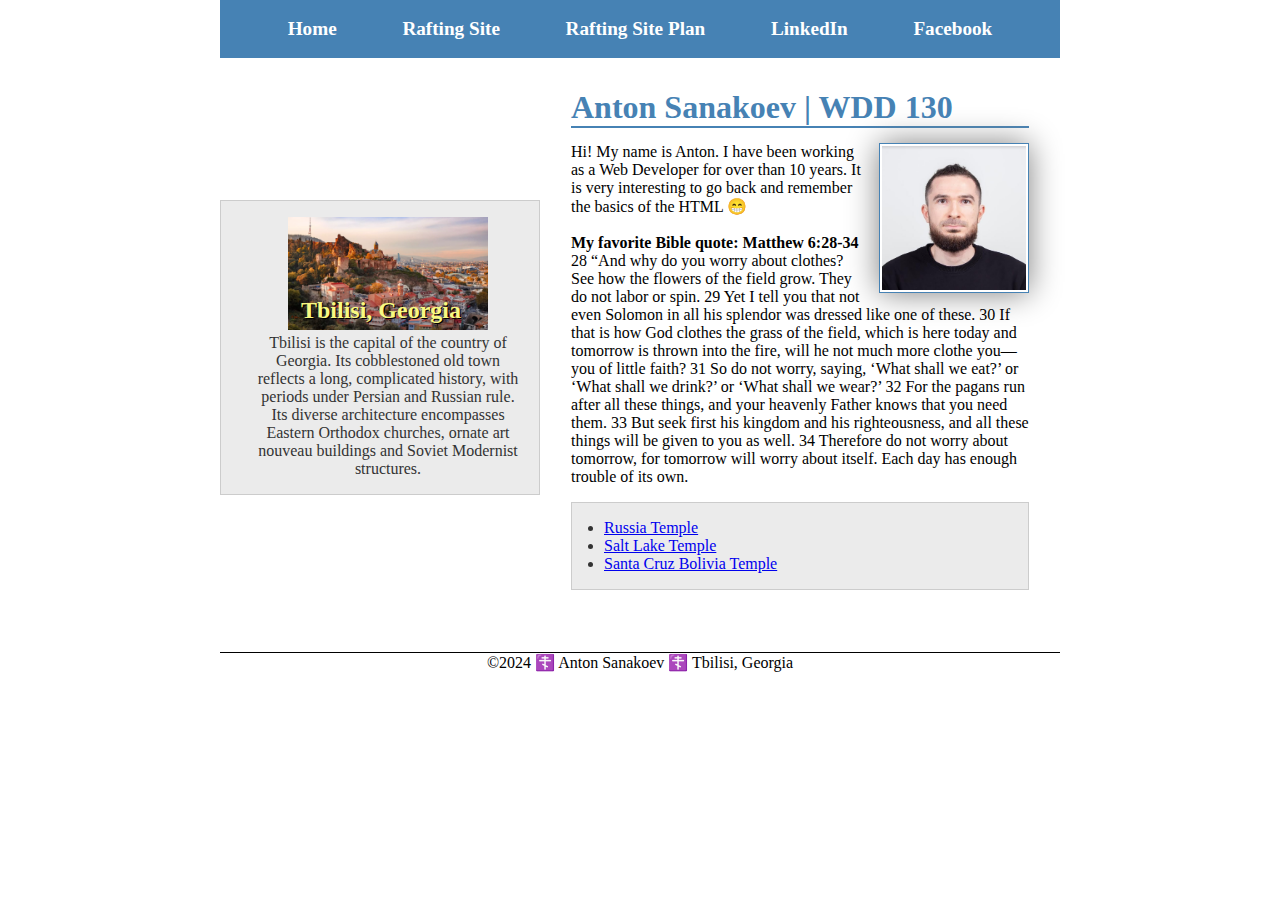
<file: index.html>
<!DOCTYPE html>
<html lang="en-US">
<head>
    <meta charset="utf-8">
    <meta name="viewport" content="width=device-width, initial-scale=1.0">
    <title>Anton Sanakoev | WDD 130</title>
    <link rel="stylesheet" href="styles/styles.css">
    <meta name="description" content="The page gives a short version of BIO of BYU-I student Anton Sanakoev">
    <meta name="author" content="Anton Sanakoev">
</head>
<body>
    <header>
        <nav>
            <a href="#">Home</a>
            <a href="wwr/">Rafting Site</a>
            <a href="wwr/site-plan-rafting.html">Rafting Site Plan</a>
            <a href="https://www.linkedin.com/in/anton-sanakoev/" target="_blank">LinkedIn</a>
            <a href="https://www.facebook.com/healMyDarkSoul/" target="_blank">Facebook</a>
        </nav>
    </header>
    <div class="grid">
        <main>
            <h1>Anton Sanakoev | WDD 130</h1>
            <img src="images/profile.jpg" alt="Anton Sanakoev Photo" width="200">
            <p>Hi! My name is Anton. I have been working as a Web Developer for over than 10 years. It is very interesting to go back and remember the basics of the HTML 😁</p>

            <br>
            <strong>My favorite Bible quote: Matthew 6:28-34</strong>
            <p>
                28 “And why do you worry about clothes? See how the flowers of the field grow. They do not labor or spin. 29 Yet I tell you that not even Solomon in all his splendor was dressed like one of these. 30 If that is how God clothes the grass of the field, which is here today and tomorrow is thrown into the fire, will he not much more clothe you—you of little faith? 31 So do not worry, saying, ‘What shall we eat?’ or ‘What shall we drink?’ or ‘What shall we wear?’ 32 For the pagans run after all these things, and your heavenly Father knows that you need them. 33 But seek first his kingdom and his righteousness, and all these things will be given to you as well. 34 Therefore do not worry about tomorrow, for tomorrow will worry about itself. Each day has enough trouble of its own.
            </p>

            <ul class="box">
                <li><a href="https://www.churchofjesuschrist.org/temples/details/russia-temple" target="_blank">Russia Temple</a></li>
                <li><a href="https://www.churchofjesuschrist.org/temples/details/salt-lake-temple" target="_blank">Salt Lake Temple</a></li>
                <li><a href="https://www.churchofjesuschrist.org/temples/details/santa-cruz-bolivia-temple" target="_blank">Santa Cruz Bolivia Temple</a></li>
            </ul>
        </main>
        <aside class="box">
            <h2>Tbilisi, Georgia</h2>
            <img src="images/tbilisi.webp" alt="Tbilisi">
            <p>Tbilisi is the capital of the country of Georgia. Its cobblestoned old town reflects a long, complicated history, with periods under Persian and Russian rule. Its diverse architecture encompasses Eastern Orthodox churches, ornate art nouveau buildings and Soviet Modernist structures.</p>
        </aside>
    </div>
    <footer>
        <p>&copy;2024 ☦️ Anton Sanakoev ☦️ Tbilisi, Georgia</p>
    </footer>
</body>
<!-- 2024-05-21 -->
</html>
</file>
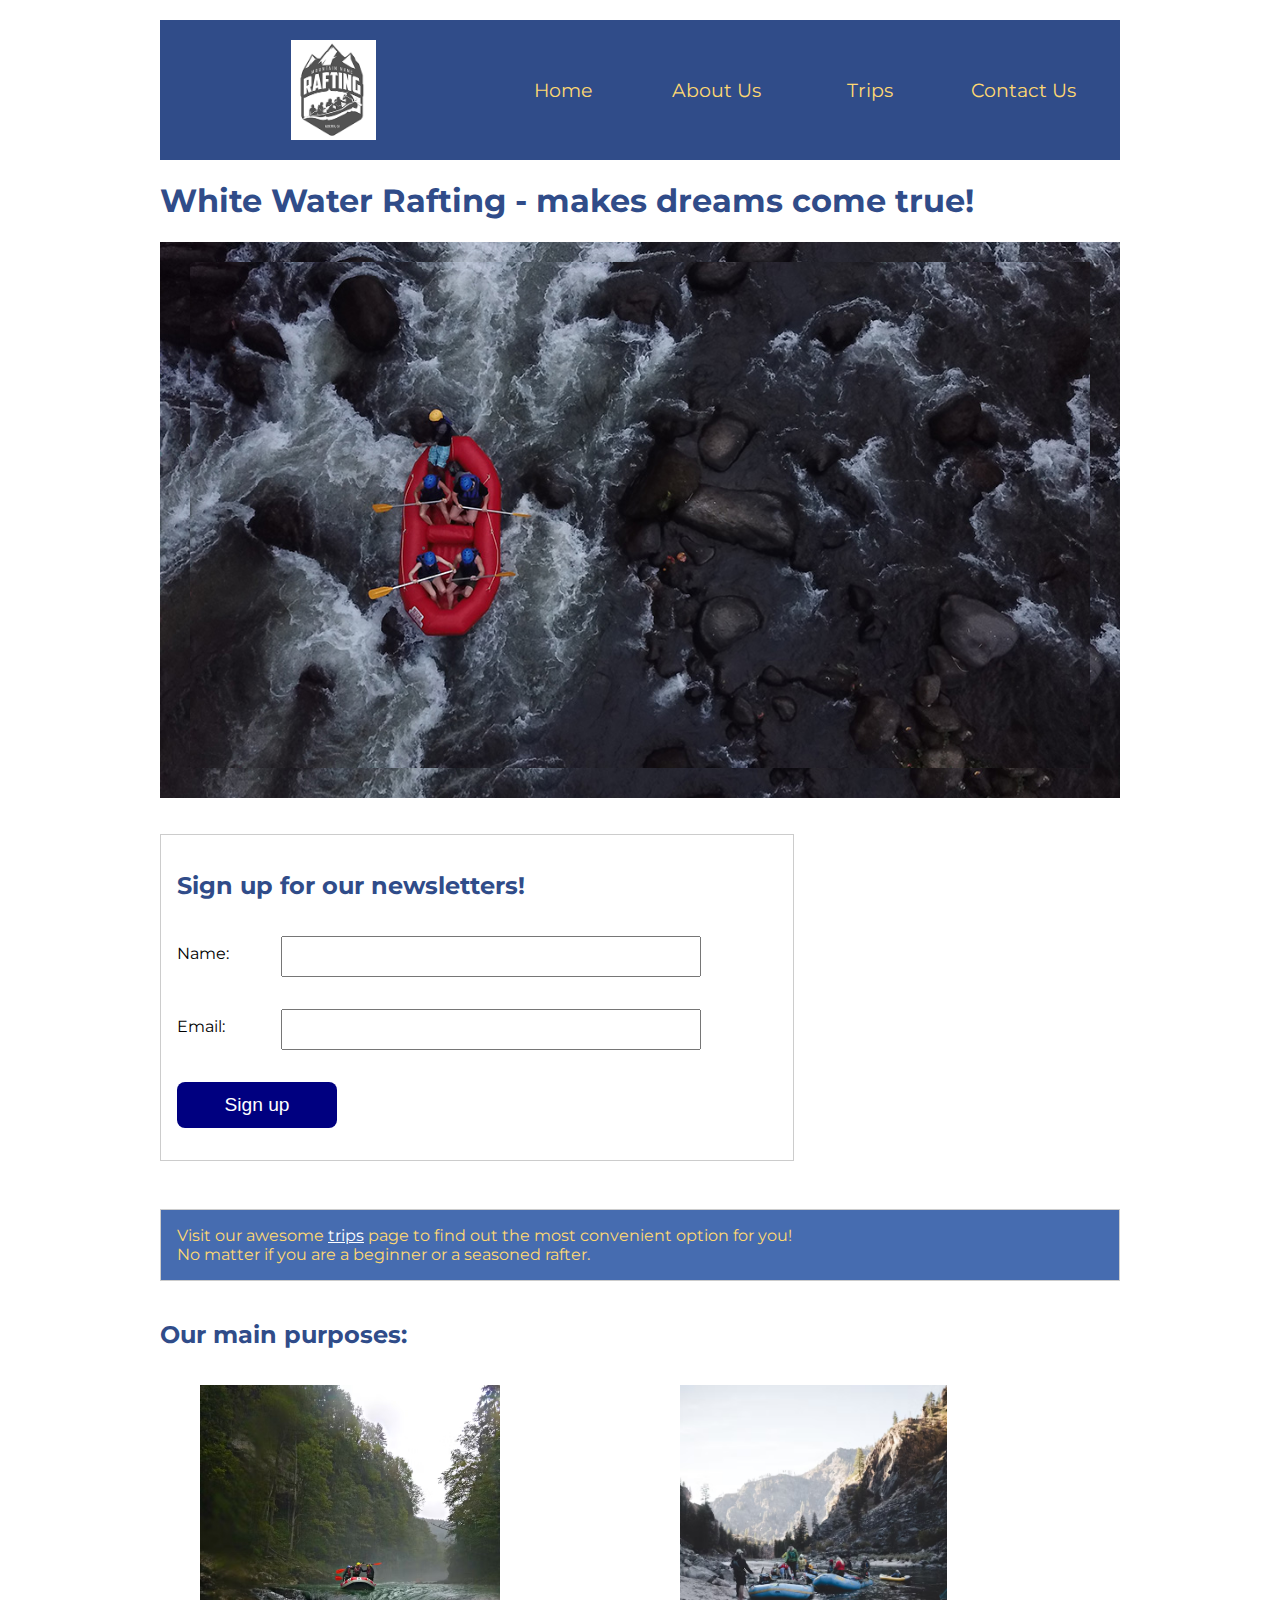
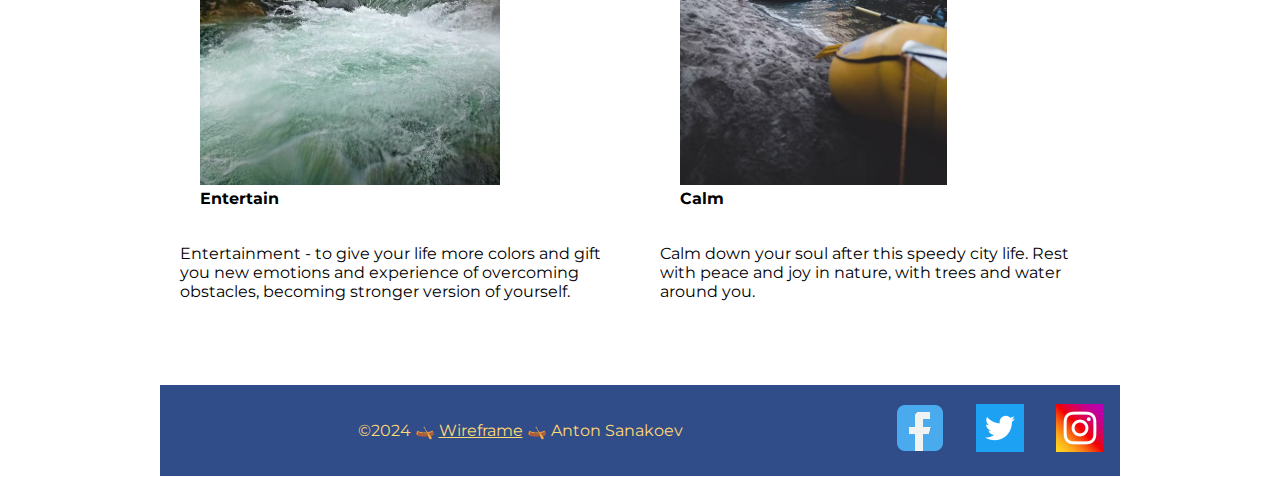
<file: wwr/index.html>
<!DOCTYPE html>
<html lang="en-US">
<head>
    <meta charset="utf-8">
    <meta name="viewport" content="width=device-width, initial-scale=1.0">
    <title>Home - White Water Rafting</title>
    <meta name="description" content="Home page with WWR company info">
    <meta name="author" content="Anton Sanakoev">
    <link rel="stylesheet" href="styles/rafting.css">
</head>
<body>
    <header>
        <img class="logo" src="images/logo.png" alt="Logo">
        <nav>
            <a href="index.html">Home</a>
            <a href="about.html">About Us</a>
            <a href="trips.html">Trips</a>
            <a href="contact.html">Contact Us</a>
        </nav>
    </header>
    <main class="home">
        <h1>White Water Rafting - makes dreams come true!</h1>

        <img class="hero" src="images/hero.jpg" alt="Hero">

        <form class="contact-form">
            <h2>Sign up for our newsletters!</h2>
            <label>
                <span>Name:</span>
                <input type="text" name="name" id="name">
            </label>
            <label>
                <span>Email:</span>
                <input type="text" name="email" id="email">
            </label>
            <button type="submit">Sign up</button>
        </form>

        <div class="call-to-action">Visit our awesome <a href="trips.html">trips</a> page to find out the most convenient option for you! <br>No matter if you are a beginner or a seasoned rafter.</div>

        <br>
        <h2>Our main purposes:</h2>
        <div class="purposes">
            <div class="purpose">
                <figure>
                    <img src="images/purpose1.avif" alt="Entertain">
                    <figcaption>Entertain</figcaption>
                </figure>
                <p>Entertainment - to give your life more colors and gift you new emotions and experience of overcoming obstacles, becoming stronger version of yourself.</p>
            </div>
            <div class="purpose">
                <figure>
                    <img src="images/purpose2.avif" alt="Calm">
                    <figcaption>Calm</figcaption>
                </figure>
                <p>Calm down your soul after this speedy city life. Rest with peace and joy in nature, with trees and water around you.</p>
            </div>
        </div>
    </main>
    <footer>
        <p>&copy;2024 🛶 <a class="wireframe-link"  target="_blank" href="https://app.moqups.com/tdwiPLKaMttAQVmqjEOvmt5RD0A2MXNC/view/page/a41af7db9"> Wireframe</a> 🛶 Anton Sanakoev</p>
        <nav class="sociallinks">
            <a href="https://facebook.com">
                <img src="images/facebook.png" alt="Facebook">
            </a>
            <a href="https://twitter.com">
                <img src="images/twitter.png" alt="Twitter">
            </a>
            <a href="https://instagra.com">
                <img src="images/instagram.png" alt="Instagram">
            </a>
        </nav>
    </footer>
</body>
</html>
</file>
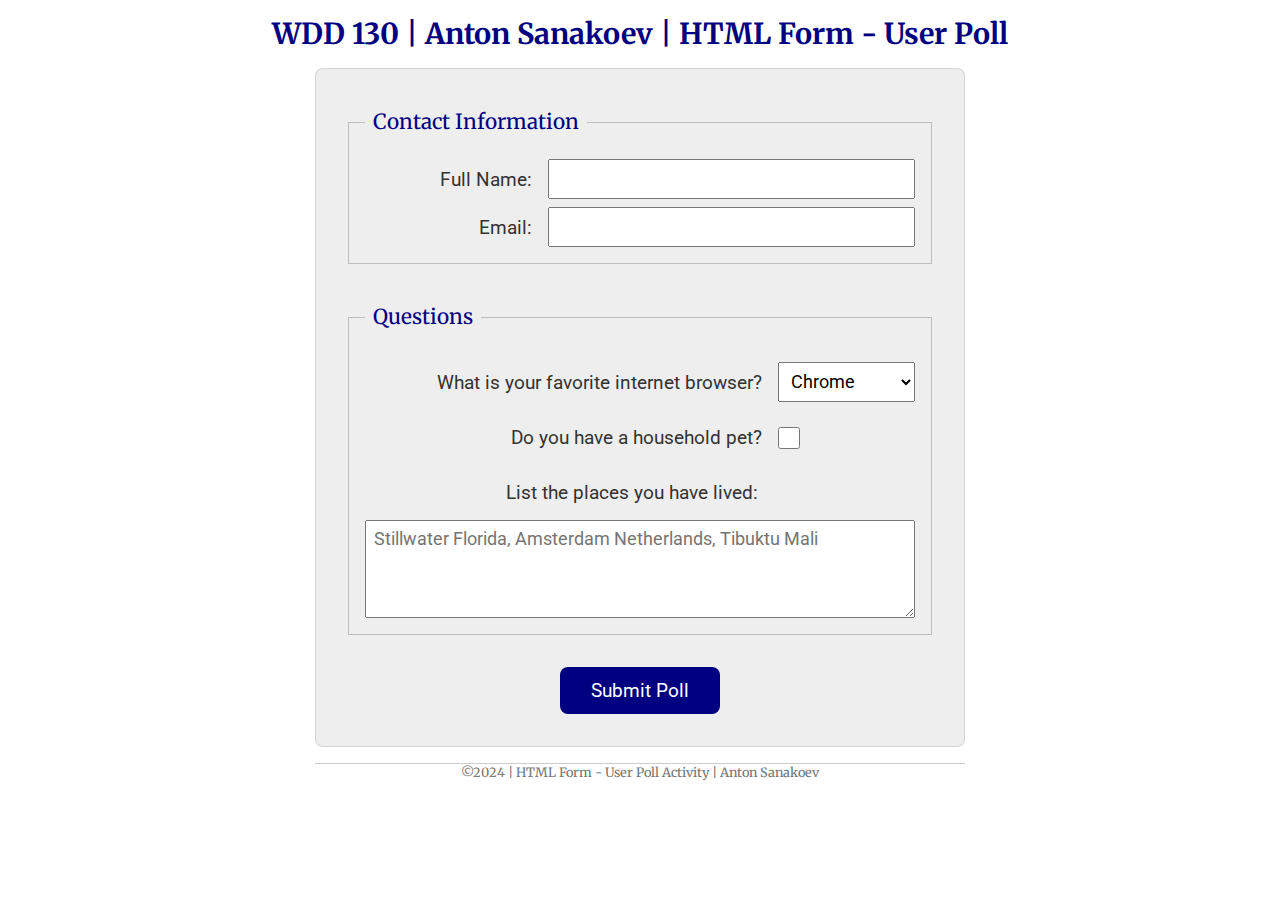
<file: poll-form.html>
<!DOCTYPE html>
<html lang="en-US">
<head>
    <meta charset="utf-8">
    <meta name="viewport" content="width=device-width, initial-scale=1.0">
    <title>WDD 130 | HTML Form - User Poll</title>
    <link rel="stylesheet" href="./styles/poll-form.css">
</head>
<body>
    <header>
        <h1>WDD 130 | Anton Sanakoev | HTML Form - User Poll</h1>
    </header>
    <main>
        <form>
            <fieldset>
                <legend>Contact Information</legend>
                <div class="form-item column2">
                    <label for="fullname">Full Name:</label>
                    <input type="text" id="fullname" name="fullname">
                </div>
                <div class="form-item column2">
                    <label for="useremail">Email:</label>
                    <input type="text" id="useremail" name="useremail">
                </div>
            </fieldset>
            <fieldset>
                <legend>Questions</legend>
                <div class="form-item column1">
                    <label for="browser">What is your favorite internet browser?</label>
                    <select name="browser" id="browser">
                        <option value="chrome">Chrome</option>
                        <option value="firefox">Firefox</option>
                        <option value="safari">Safari</option>
                        <option value="Edge">Edge</option>
                        <option value="brave">Brave</option>
                        <option value="other">Other</option>
                    </select>
                </div>
                <div class="form-item column1">
                    <label for="pet">Do you have a household pet?</label>
                    <input type="checkbox" id="pet" name="pet">
                </div>
                <div class="form-item">
                    <label for="feedback">List the places you have lived:</label>
                    <textarea name="feedback" id="feedback" rows="4" placeholder="Stillwater Florida, Amsterdam Netherlands, Tibuktu Mali"></textarea>
                </div>
            </fieldset>
            <button type="submit">Submit Poll</button>
        </form>
    </main>
    <footer>
        <p>&copy;2024 | HTML Form - User Poll Activity | Anton Sanakoev</p>
    </footer>
</body>
</html>
</file>
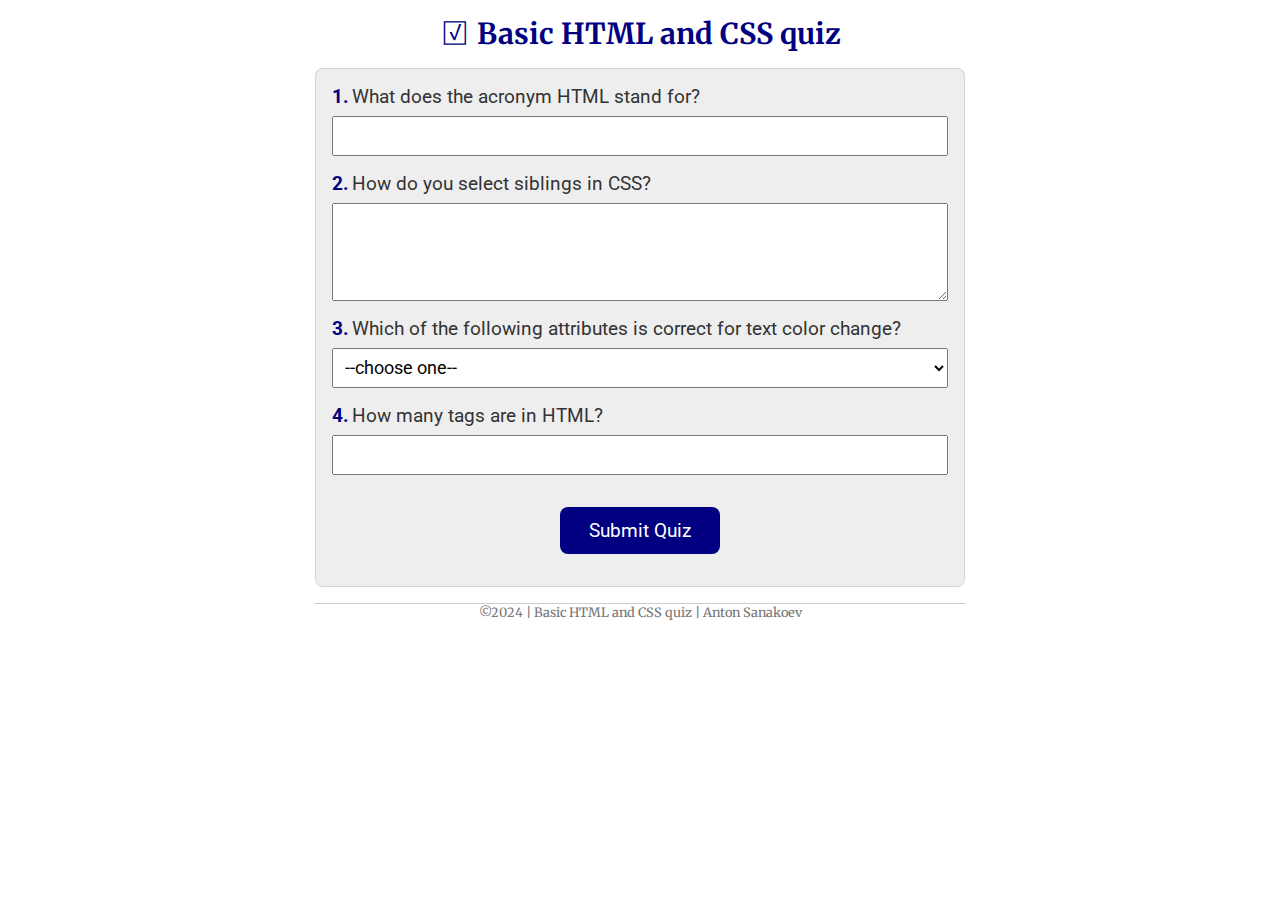
<file: quiz.html>
<!DOCTYPE html>
<html lang="en-US">
<head>
    <meta charset="utf-8">
    <meta name="viewport" content="width=device-width, initial-scale=1.0">
    <title>Basic HTML and CSS quiz</title>
    <link rel="stylesheet" href="styles/quiz.css">
    <meta name="description" content="Quiz form about the basics of HTML and CSS">
    <meta name="author" content="Anton Sanakoev">
</head>
<body>
    <header>
        <h1>☑ Basic HTML and CSS quiz</h1>
    </header>
    <main>
        <form>
            <div class="form-item">
                <label for="q1"><span>1.</span>What does the acronym HTML stand for?</label>
                <input type="text" id="q1" name="q1">
            </div>
            <div class="form-item">
                <label for="q2"><span>2.</span>How do you select siblings in CSS?</label>
                <textarea id="q2" name="q2" rows="4"></textarea>
            </div>
            <div class="form-item">
                <label for="q3"><span>3.</span>Which of the following attributes is correct for text color change?</label>
                <select id="q3" name="q3">
                    <option value="" disabled selected>--choose one--</option>
                    <option value="color">color</option>
                    <option value="textcolor">textcolor</option>
                    <option value="rgb">rgb</option>
                    <option value="hex">hex</option>
                </select>
            </div>
            <div class="form-item">
                <label for="q4"><span>4.</span>How many tags are in HTML?</label>
                <input type="number" id="q4" name="q4">
            </div>
            <button type="submit">Submit Quiz</button>
        </form>
    </main>
    <footer>
        <p>&copy;2024 | Basic HTML and CSS quiz | Anton Sanakoev</p>
    </footer>
</body>
</html>
</file>
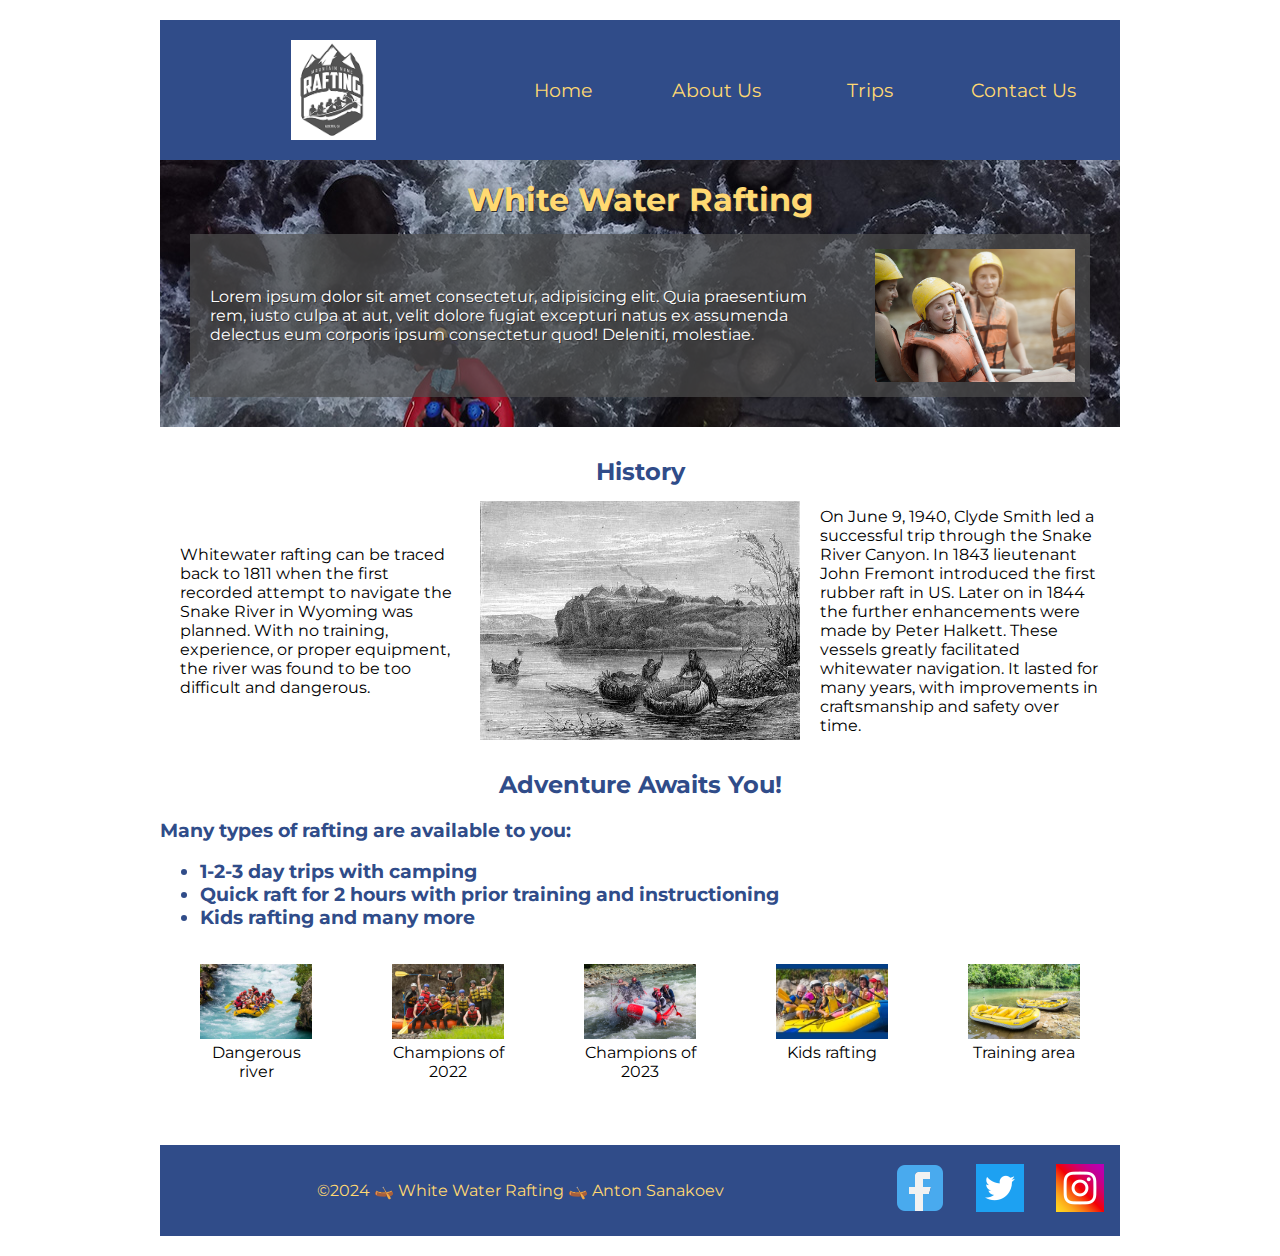
<file: wwr/about.html>
<!DOCTYPE html>
<html lang="en-US">
<head>
    <meta charset="utf-8">
    <meta name="viewport" content="width=device-width, initial-scale=1.0">
    <title>About Us - White Water Rafting</title>
    <meta name="description" content="Contact information, history, and other promotions">
    <meta name="author" content="Anton Sanakoev">
    <link rel="stylesheet" href="styles/rafting.css">
</head>
<body>
    <header>
        <img class="logo" src="images/logo.png" alt="Logo">
        <nav>
            <a href="index.html">Home</a>
            <a href="about.html">About Us</a>
            <a href="trips.html">Trips</a>
            <a href="contact.html">Contact Us</a>
        </nav>
    </header>
    <main>
        <div class="hero">
            <h1>White Water Rafting</h1>            
            <article>
                <h2>&nbsp;</h2>
                <p>Lorem ipsum dolor sit amet consectetur, adipisicing elit. Quia praesentium rem, iusto culpa at aut, velit dolore fugiat excepturi natus ex assumenda delectus eum corporis ipsum consectetur quod! Deleniti, molestiae.</p>
                <img src="images/happy_client.png" alt="Happy Client">
            </article>
        </div>
        <section class="history">
            <h2>History</h2>
            <div class="grid">
                <p>Whitewater rafting can be traced back to 1811 when the first recorded attempt to navigate the Snake River in Wyoming was planned. With no training, experience, or proper equipment, the river was found to be too difficult and dangerous.</p>                    
                <img src="images/history.jpg" alt="History">
                <p>On June 9, 1940, Clyde Smith led a successful trip through the Snake River Canyon. In 1843 lieutenant John Fremont introduced the first rubber raft in US. Later on in 1844 the further enhancements were made by Peter Halkett. These vessels greatly facilitated whitewater navigation. It lasted for many years, with improvements in craftsmanship and safety over time.</p>
            </div>
        </section>
        <section class="adventures">
            <h2>Adventure Awaits You!</h2>
            <h3>Many types of rafting are available to you:
                <ul>
                    <li>1-2-3 day trips with camping</li>
                    <li>Quick raft for 2 hours with prior training and instructioning</li>
                    <li>Kids rafting and many more</li>
                </ul>
            </h3>
            <div class="flex">
                <figure>
                    <img src="images/adventure1.jpg" alt="Adventure 1">
                    <figcaption>Dangerous river</figcaption>
                </figure>
                <figure>
                    <img src="images/adventure2.jpg" alt="Adventure 2">
                    <figcaption>Champions of 2022</figcaption>
                </figure>
                <figure>
                    <img src="images/adventure3.jpg" alt="Adventure 3">
                    <figcaption>Champions of 2023</figcaption>
                </figure>
                <figure>
                    <img src="images/adventure4.jpg" alt="Adventure 4">
                    <figcaption>Kids rafting</figcaption>
                </figure>
                <figure>
                    <img src="images/adventure5.jpg" alt="Adventure 5">
                    <figcaption>Training area</figcaption>
                </figure>
            </div>
        </section>
    </main>
    <footer>
        <p>&copy;2024 🛶 White Water Rafting 🛶 Anton Sanakoev</p>
        <nav class="sociallinks">
            <a href="https://facebook.com">
                <img src="images/facebook.png" alt="Facebook">
            </a>
            <a href="https://twitter.com">
                <img src="images/twitter.png" alt="Twitter">
            </a>
            <a href="https://instagra.com">
                <img src="images/instagram.png" alt="Instagram">
            </a>
        </nav>
    </footer>
</body>
</html>
</file>
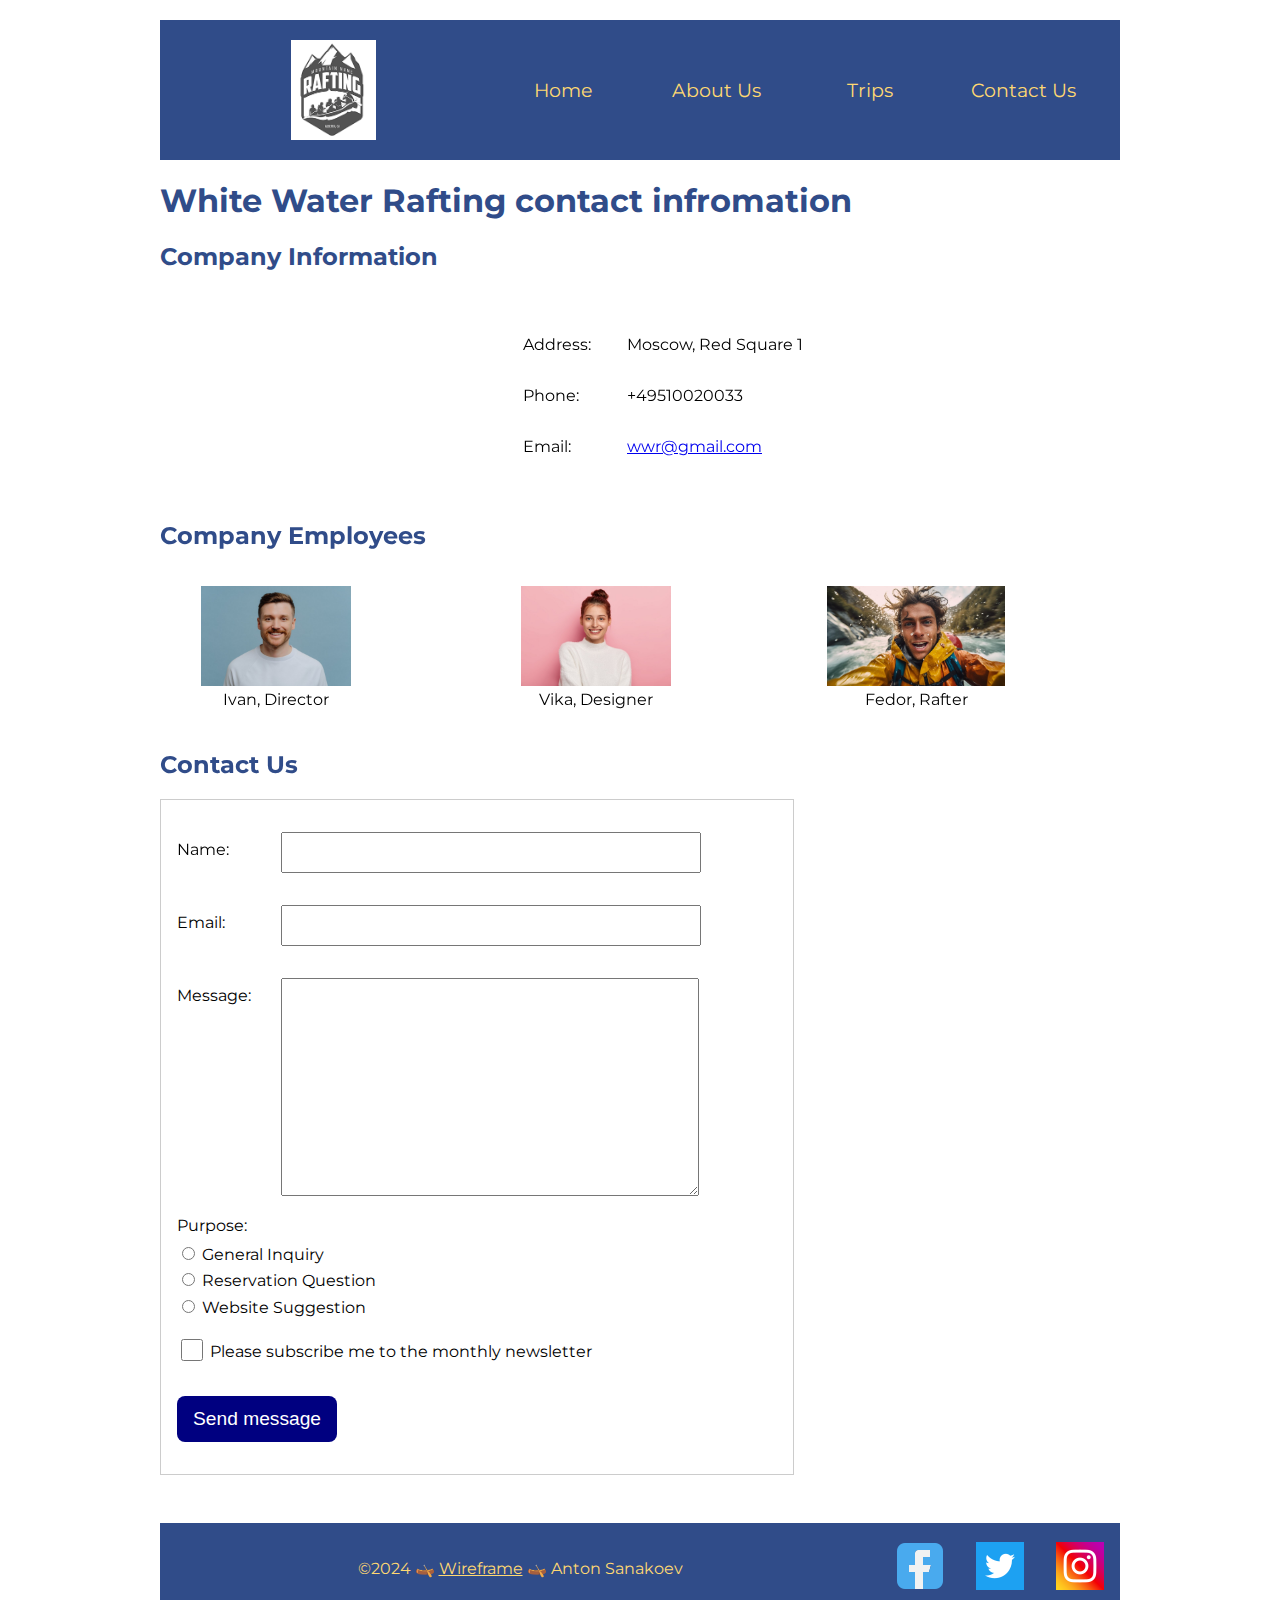
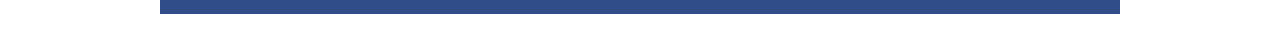
<file: wwr/contact.html>
<!DOCTYPE html>
<html lang="en-US">
<head>
    <meta charset="utf-8">
    <meta name="viewport" content="width=device-width, initial-scale=1.0">
    <title>Contact Us - White Water Rafting</title>
    <meta name="description" content="Contact information">
    <meta name="author" content="Anton Sanakoev">
    <link rel="stylesheet" href="styles/rafting.css">
</head>
<body>
    <header>
        <img class="logo" src="images/logo.png" alt="Logo">
        <nav>
            <a href="index.html">Home</a>
            <a href="about.html">About Us</a>
            <a href="trips.html">Trips</a>
            <a href="contact.html">Contact Us</a>
        </nav>
    </header>
    <main>
        <h1>White Water Rafting contact infromation</h1>

        <div class="company-info">
            <h2>Company Information</h2>
            <table>
                <tr>
                    <td>
                        <iframe src="https://www.google.com/maps/embed?pb=!1m14!1m12!1m3!1d9314.346638606154!2d37.61688622272644!3d55.752039168947995!2m3!1f0!2f0!3f0!3m2!1i1024!2i768!4f13.1!5e0!3m2!1sen!2sge!4v1717735859013!5m2!1sen!2sge" width="600" height="450" allowfullscreen="" loading="lazy" referrerpolicy="no-referrer-when-downgrade" id="company-map"></iframe>
                    </td>
                    <td>
                        <ul>
                            <li>
                                <span>Address:</span>
                                Moscow, Red Square 1
                            </li>
                            <li>
                                <span>Phone:</span>
                                +49510020033
                            </li>
                            <li>
                                <span>Email:</span>
                                <a href="mailto:wwr@gmail.com">wwr@gmail.com</a>
                            </li>
                        </ul>
                    </td>
                </tr>
            </table>
        </div>
        <div class="company-employees">
            <h2>Company Employees</h2>
            <div class="grid">
                <figure class="employee">
                    <img src="images/employee1.jpg" alt="Employee Ivan">
                    <figcaption>Ivan, Director</figcaption>
                </figure>
                <figure class="employee">
                    <img src="images/employee2.jpg" alt="Employee Vika">
                    <figcaption>Vika, Designer</figcaption>
                </figure>
                <figure class="employee">
                    <img src="images/employee3.jpg" alt="Employee Fedor">
                    <figcaption>Fedor, Rafter</figcaption>
                </figure>
            </div>
        </div>
        <div class="form-wrapper">
            <h2>Contact Us</h2>
            <form class="contact-form">
                <label>
                    <span>Name:</span>
                    <input type="text" name="name" id="name">
                </label>
                <label>
                    <span>Email:</span>
                    <input type="text" name="email"  id="email">
                </label>
                <label>
                    <span>Message:</span>
                    <textarea name="message" id="message"></textarea>
                </label>
                <div class="purpose">
                    <div>Purpose:</div>
                    <label>
                        <input type="radio" name="purpose"> General Inquiry
                    </label>
                    <label>
                        <input type="radio" name="purpose"> Reservation Question
                    </label>
                    <label>
                        <input type="radio" name="purpose"> Website Suggestion
                    </label>
                </div>
                <label>
                    <input type="checkbox" name="subscribe"  id="subscribe">
                    <span>Please subscribe me to the monthly newsletter</span>
                </label>
                <button type="submit">Send message</button>
            </form>
        </div>
    </main>
    <footer>
        <p>&copy;2024 🛶 <a class="wireframe-link"  target="_blank" href="https://app.moqups.com/7xGnXJySTaTV64rp1PPx6iHN2u9wbbGr/view/page/ad64222d5"> Wireframe</a> 🛶 Anton Sanakoev</p>
        <nav class="sociallinks">
            <a href="https://facebook.com">
                <img src="images/facebook.png" alt="Facebook">
            </a>
            <a href="https://twitter.com">
                <img src="images/twitter.png" alt="Twitter">
            </a>
            <a href="https://instagra.com">
                <img src="images/instagram.png" alt="Instagram">
            </a>
        </nav>
    </footer>
</body>
</html>
</file>
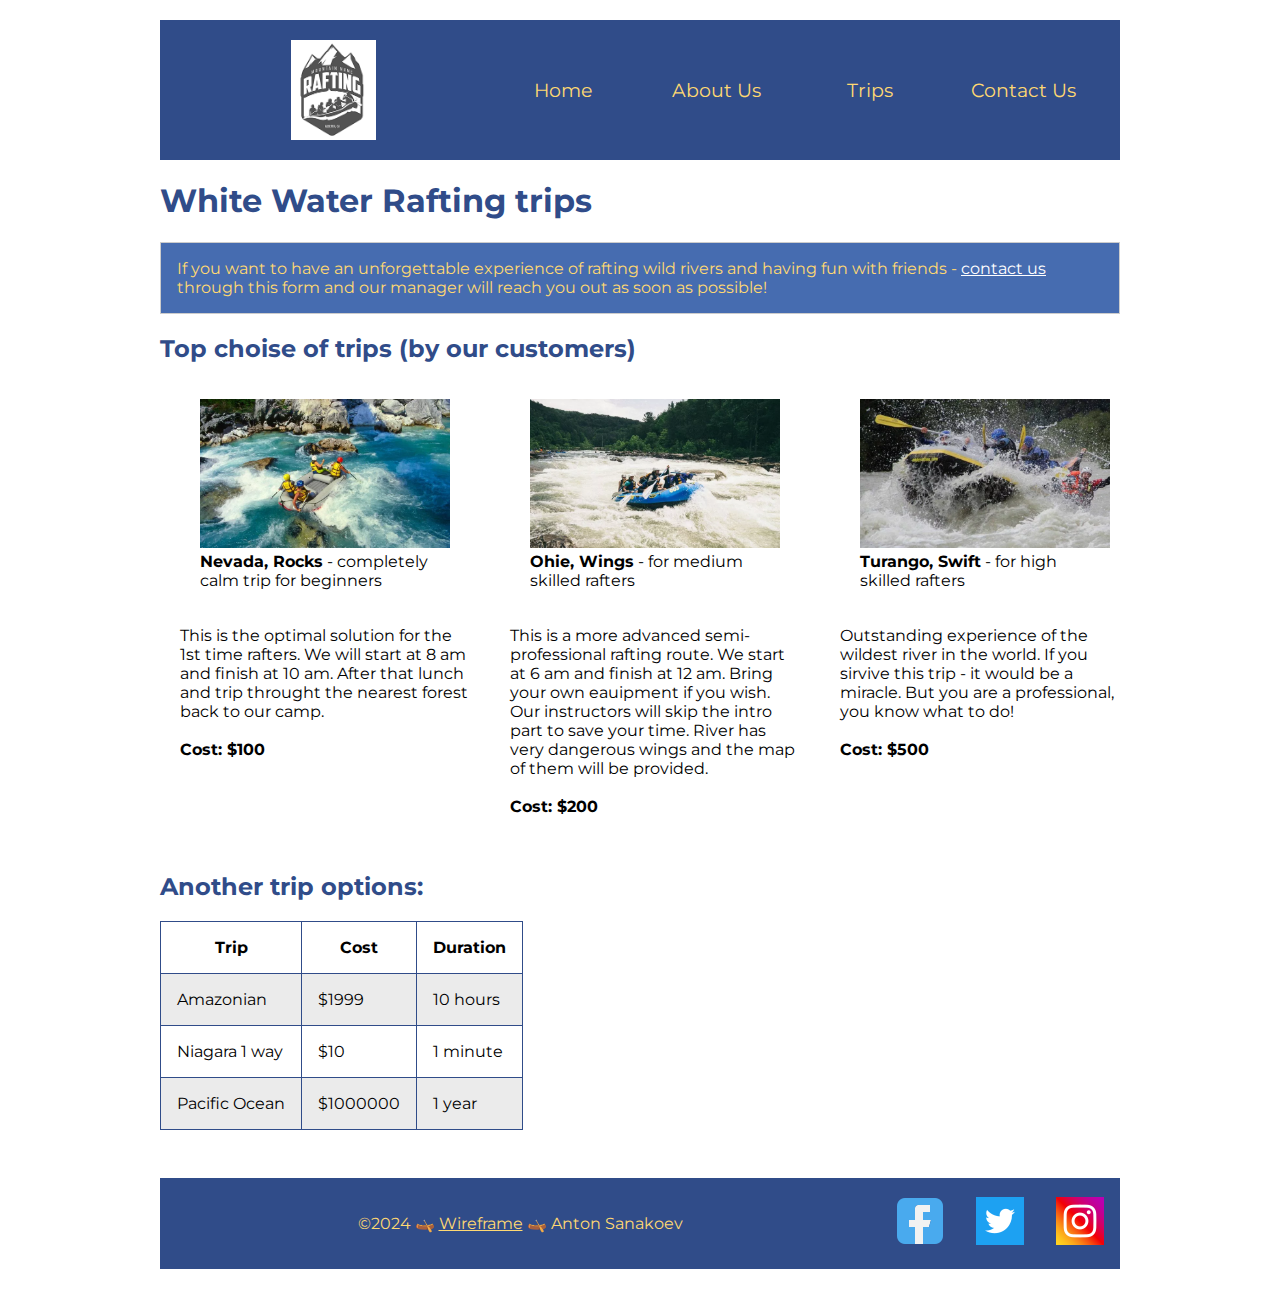
<file: wwr/trips.html>
<!DOCTYPE html>
<html lang="en-US">
<head>
    <meta charset="utf-8">
    <meta name="viewport" content="width=device-width, initial-scale=1.0">
    <title>Trips - White Water Rafting</title>
    <meta name="description" content="Detailed information about possible trip options">
    <meta name="author" content="Anton Sanakoev">
    <link rel="stylesheet" href="styles/rafting.css">
</head>
<body>
    <header>
        <img class="logo" src="images/logo.png" alt="Logo">
        <nav>
            <a href="index.html">Home</a>
            <a href="about.html">About Us</a>
            <a href="trips.html">Trips</a>
            <a href="contact.html">Contact Us</a>
        </nav>
    </header>
    <main>
        <h1>White Water Rafting trips</h1>

        <div class="call-to-action">If you want to have an unforgettable experience of rafting wild rivers and having fun with friends - <a href="contact.html">contact us</a> through this form and our manager will reach you out as soon as possible!</div>

        <h2>Top choise of trips (by our customers)</h2>
        <div class="trips">
            <div class="trip">
                <figure>
                    <img src="images/trip1.webp" alt="Nevada, Rocks">
                    <figcaption><b>Nevada, Rocks</b> - completely calm trip for beginners</figcaption>
                </figure>
                <p>This is the optimal solution for the 1st time rafters. We will start at 8 am and finish at 10 am. After that lunch and trip throught the nearest forest back to our camp.<br><br><b>Cost: $100</b></p>
            </div>
            <div class="trip">
                <figure>
                    <img src="images/trip2.webp" alt="Ohio, Wings">
                    <figcaption><b>Ohie, Wings</b> - for medium skilled rafters</figcaption>
                </figure>
                <p>This is a more advanced semi-professional rafting route. We start at 6 am and finish at 12 am. Bring your own eauipment if you wish. Our instructors will skip the intro part to save your time. River has very dangerous wings and the map of them will be provided.<br><br><b>Cost: $200</b></p>
            </div>
            <div class="trip">
                <figure>
                    <img src="images/trip3.webp" alt="Turango, Swift">
                    <figcaption><b>Turango, Swift</b> - for high skilled rafters</figcaption>
                </figure>
                <p>Outstanding experience of the wildest river in the world. If you sirvive this trip - it would be a miracle. But you are a professional, you know what to do!<br><br><b>Cost: $500</b></p>
            </div>
        </div>

        <h2>Another trip options:</h2>
        <table class="another-trips">
            <tr>
                <th>Trip</th>
                <th>Cost</th>
                <th>Duration</th>
            </tr>
            <tr>
                <td>Amazonian</td>
                <td>$1999</td>
                <td>10 hours</td>
            </tr>
            <tr>
                <td>Niagara 1 way</td>
                <td>$10</td>
                <td>1 minute</td>
            </tr>
            <tr>
                <td>Pacific Ocean</td>
                <td>$1000000</td>
                <td>1 year</td>
            </tr>
        </table>
    </main>
    <footer>
        <p>&copy;2024 🛶 <a class="wireframe-link"  target="_blank" href="https://app.moqups.com/tdwiPLKaMttAQVmqjEOvmt5RD0A2MXNC/view/page/ad64222d5"> Wireframe</a> 🛶 Anton Sanakoev</p>
        <nav class="sociallinks">
            <a href="https://facebook.com">
                <img src="images/facebook.png" alt="Facebook">
            </a>
            <a href="https://twitter.com">
                <img src="images/twitter.png" alt="Twitter">
            </a>
            <a href="https://instagra.com">
                <img src="images/instagram.png" alt="Instagram">
            </a>
        </nav>
    </footer>
</body>
</html>
</file>
<file: styles/styles.css>
* {
    margin: 0;
    padding: 0;
    box-sizing: border-box;
}

header, .grid, footer {
    max-width: 840px;
    margin: 0 auto;
}

nav {
    background-color: steelblue;
    padding: 10px;
    display: flex;
    justify-content: space-evenly;
    align-items: center;
}

nav a {
    color: white;
    display: block;
    padding: 0.5rem;
    text-decoration: none;
    font-size: 1.2rem;
    font-weight: 700;
}

h1 {
    color: steelblue;
    border-bottom: 2px solid steelblue;
    margin-bottom: 15px;
}

p {
    padding: 0;
}

.grid {
    display: grid;
    align-items: center;
}

main {
    padding: 15px;
    grid-column: 2/3;
    margin: 1rem;
}

main img {
    width: 150px;
    height: auto;
    border: 1px solid steelblue;
    padding: 2px;
    box-shadow: 0 0 30px gray;
    float: right;
    margin: 0 0 10px 10px;
}

aside {
    width: 20rem;
    text-align: center;
    position: relative;
    grid-column: 1/2;
    grid-row: 1/2;
}

aside img {
    width: 200px;
    height: auto;
}

aside h2 {
    position: absolute;
    top: 96px;
    left: 80px;
    color: rgb(248, 249, 130);
    text-shadow: 1px 1px #000;
}

footer {
    margin-top: 15px;
    border-top: 1px solid #000;
    text-align: center;
}

/* Class Selectors */
.box {
    margin: 1rem 0;
    padding: 1rem 1rem 1rem 2rem;
    border: 1px solid #ccc;
    color: #333;
    background-color: #ebebeb;
}
</file>
<file: wwr/styles/rafting.css>
@import url('https://fonts.googleapis.com/css2?family=Montserrat&display=swap');

:root {
    --primary-color: #304C89;
    --secondary-color: #466cb0;
    --accent1-color: #AAE0F5;
    --accent2-color: #FFD972;

    --heading-font: Montserrat, serif;
    --paragraph-font: Montserrat, serif;

    --nav-background-color: #304C89;
    --nav-link-color: #FFD972;
    --nav-hover-link-color: #FFD972;
    --nav-hover-background-color: #466cb0;
}

body {
    font-family: var(--paragraph-font);
    max-width: 960px;
    padding: 20px;
    margin: 0 auto;
}

h1, h2, h3, h4, h5, h6 {
    font-family: var(--heading-font);
    color: var(--primary-color);
}

header {
    padding: 20px;
    background-color: var(--primary-color);
    display: grid;
    grid-template-columns: 1fr 2fr;
    align-items: center;
}

.logo {
    height: 100px;
    place-self: center;
}

p {
    padding: 20px;
}

nav {
    background-color: var(--nav-background-color);
    font-size: 1.2rem;
    display: flex;
    
}

nav a {
    display: block;
    color: var(--nav-link-color);
    text-decoration: none;
    padding: 1rem;
    flex: 1 1 100%;
    text-align: center;
}

nav a:link,
nav a:visited {
    color: var(--nav-link-color);
}

nav a:hover {
    color: var(--nav-hover-link-color);
    background-color: var(--nav-hover-background-color);
}

main {
    max-width: 960px;
}

.hero {
    background-image: url('../images/hero.jpg');
    padding: 20px 30px 30px 30px;
}

.hero h1 {
    color: var(--accent2-color);
    text-shadow: 1px 1px #333;
    margin: 0 0 15px 0;
    text-align: center;
}

.hero article {
    background-color: rgba(79, 79, 79, 0.7);
    display: grid;
    grid-template-columns: 5fr 1fr;
    grid-template-rows: 1fr;
    align-items: center;
}

.hero article h2 {
    display: none;
}

.hero article img {
    float: right;
    margin: 15px;;
    width: 200px;
}

.hero article p {
    color: #fff;
    margin: 0;
    text-shadow: 1px 1px #333;
}

.sociallinks a {
    text-decoration: none;
}

.history {
    margin: 30px 0;   
}

.history .grid {
    display: grid;
    grid-template-columns: 1fr 1fr 1fr;
    grid-template-rows: 1fr;
    justify-content: center;
    place-items: center;
    align-items: center;
}

.history h2 {
    margin: 0 0 15px 0;
    text-align: center;
}

.history p {
    margin: 0;
    padding: 0 20px;
}

.history img {
    max-width: 100%;
    max-height: 100%;
}

.adventures {
    margin: 30px 0;
}

.adventures h2 {
    text-align: center;
}

.adventures .flex {
    display: flex;
    justify-content: space-between;
}

.adventures .flex figure {
    flex: 0 1 20%;
}

.adventures .flex figure img {
    max-width: 100%;
    max-height: 200px;
}

.adventures .flex figure figcaption {
    text-align: center;
}

footer {
    background-color: var(--nav-background-color);
    color: var(--accent2-color);
    display: grid;
    grid-template-columns: 4fr 1fr;
    place-items: center;
    margin-top: 3rem;
}

#company-map {
    border: 0;
    height: 200px;
    width: 300px;
}

.company-info ul {
    list-style: none;
}

.company-info ul li {
    padding: 1rem;
}

.company-info ul li span {
    display: inline-block;
    width: 100px;
}

.company-employees .grid{
    display: grid;
    grid-template-columns: 1fr 1fr 1fr;
    align-items: center;
    margin-bottom: 3rem;
}

.employee {
    margin: 1rem;
    text-align: center;
    height: 100px;
    width: 200px;
}

.employee img {
    max-height: 100%;
    max-width: 100%;
}

.contact-form {
    border: 1px solid #ccc;
    margin-bottom: 3rem;
    padding: 1rem;
    width: 600px;
}

.contact-form label {
    cursor: pointer;
    display: block;
    padding: 1rem 0;
}

.contact-form label > span:nth-child(1) {
    display: inline-block;
    width: 100px;
    vertical-align: top;
    margin-top: 0.5rem;
}

.contact-form input[type="text"] {
    padding: 0.5rem;
    font-size: 1.1rem;
    width: 400px;
}

.contact-form textarea {
    height: 200px;
    padding: 0.5rem;
    font-size: 1.1rem;
    width: 400px;
}

.contact-form input[type="checkbox"] {
    width: 22px;
    height: 22px;
    vertical-align: sub;
}

.contact-form button {
    cursor: pointer;
    margin: 1rem auto;
    background-color: navy;
    color: #fff;
    border: none;
    border-radius: 0.5rem;
    padding: 0.75rem;
    font-size: 1.2rem;
    width: 160px;
}

.contact-form button:hover {
    background-color: darkgreen;
}

.contact-form .purpose label {
    padding: 0.2rem 0;
}

.contact-form .purpose > div {
    margin-bottom: 0.4rem;
}

footer .wireframe-link {
    color: var(--nav-link-color)
}

.call-to-action {
    background-color: var(--nav-hover-background-color);
    border: 1px solid #ccc;
    color: var(--accent2-color);
    padding: 1rem;
}

.call-to-action a {
    color: white;
}

.trips {
    display: grid;
    grid-template-columns: 1fr 1fr 1fr;
}

.trip figure {
    width: 250px;
}

.trip figure img {
    max-width: 100%;
}

.another-trips {
    border-collapse: collapse;
}

.another-trips th,
.another-trips td {
    border: 1px solid var(--primary-color);
    padding: 1rem;
}

.another-trips tr:nth-child(2n) {
    background-color: #ebebeb;
}

.home .hero {
    box-sizing: border-box;
    max-width: 100%;
}

.home .contact-form {
    margin-top: 2rem;
}

.home .purposes {
    display: grid;
    grid-template-columns: 1fr 1fr;
}

.home .purpose img {
    max-width: 400px;
    max-height: 400px;
}

.home .purpose figcaption {
    font-weight: 700;
}
</file>
<file: styles/poll-form.css>
@import url('https://fonts.googleapis.com/css2?family=Merriweather&family=Roboto&display=swap');

* {
    margin: 0;
    padding: 0;
    box-sizing: border-box;
}

body {
    font-family: Merriweather, Georgia, serif;
    font-size: 1.2rem;
    color: #333;
    background: #fff;
}

header {
    margin: 0 auto;
}

h1 {
    margin: 1rem;
    font-size: 1.5em;
    color: navy;
    text-align: center;
}

form {
    width: 650px;
    margin: 0 auto;
    padding: 1rem;
    border: 1px solid rgba(0, 0, 0, 0.1);
    border-radius: 0.5rem;
    background-color: #eee;
    display: grid;
}

fieldset {
    display: grid;
    grid-gap: 0.5rem;
    margin: 1rem;
    border: 1px solid rgba(0, 0, 0, 0.2);
    padding: 1rem;
}

legend {
    padding: 0.5rem;
    color: navy;
    font-size: 1.3rem;
}

label, input, button, select, textarea {
    font-family: Roboto, Arial, sans-serif;
}

label {
    text-align: right;
    padding-right: 1rem;
}

input, select, textarea {
    padding: 0.5rem;
    font-size: 1.1rem;
}

input[type="checkbox"] {
    width: 22px;
    height: 22px;
    vertical-align: bottom;
}

button {
    margin: 1rem auto;
    background-color: navy;
    color: #fff;
    border: none;
    border-radius: 0.5rem;
    padding: 0.75rem;
    font-size: 1.2rem;
    width: 160px;
}

button:hover {
    background-color: darkgreen;
}

footer {
    margin: 1rem auto 0;
    width: 650px;
    text-align: center;
    font-size: 0.8rem;
    color: #777;
    border-top: 1px solid #ccc;
}

.form-item {
    display: grid;
    align-items: center;
}

.column1 {
    grid-template-columns: 3fr 1fr;
    margin: 0.5rem 0;
}

.column2 {
    grid-template-columns: 1fr 2fr;
}

label[for="feedback"] {
    text-align: center;
    margin: 1rem;
}
</file>
<file: styles/quiz.css>
@import url('https://fonts.googleapis.com/css2?family=Merriweather&family=Roboto&display=swap');

* {
    margin: 0;
    padding: 0;
    box-sizing: border-box;
}

body {
    font-family: Merriweather, Georgia, serif;
    font-size: 1.2rem;
    color: #333;
    background: #fff;
}

header {
    margin: 0 auto;
    text-align: center;
    width: 650px;
}

h1 {
    margin: 1rem;
    font-size: 1.5em;
    color: navy;
}

form {
    width: 650px;
    margin: 0 auto;
    padding: 1rem;
    border: 1px solid rgba(0, 0, 0, 0.1);
    border-radius: 0.5rem;
    background-color: #eee;
    display: grid;
}

label, input, button, select, textarea {
    font-family: Roboto, Arial, sans-serif;
}

label {
    margin-bottom: 0.5rem;
    width: 100%;
}

label span {
    font-weight: 700;
    color: navy;
    margin-right: 0.2rem;
}

input, select, textarea {
    padding: 0.5rem;
    font-size: 1.1rem;
}

button {
    margin: 1rem auto;
    background-color: navy;
    color: #fff;
    border: none;
    border-radius: 0.5rem;
    padding: 0.75rem;
    font-size: 1.2rem;
    width: 160px;
}

button:hover {
    background-color: cornflowerblue;
}

footer {
    margin: 1rem auto 0;
    width: 650px;
    text-align: center;
    font-size: 0.8rem;
    color: #777;
    border-top: 1px solid #ccc;
}

.form-item {
    display: grid;
    align-items: center;
    margin-bottom: 1rem;
}
</file>
